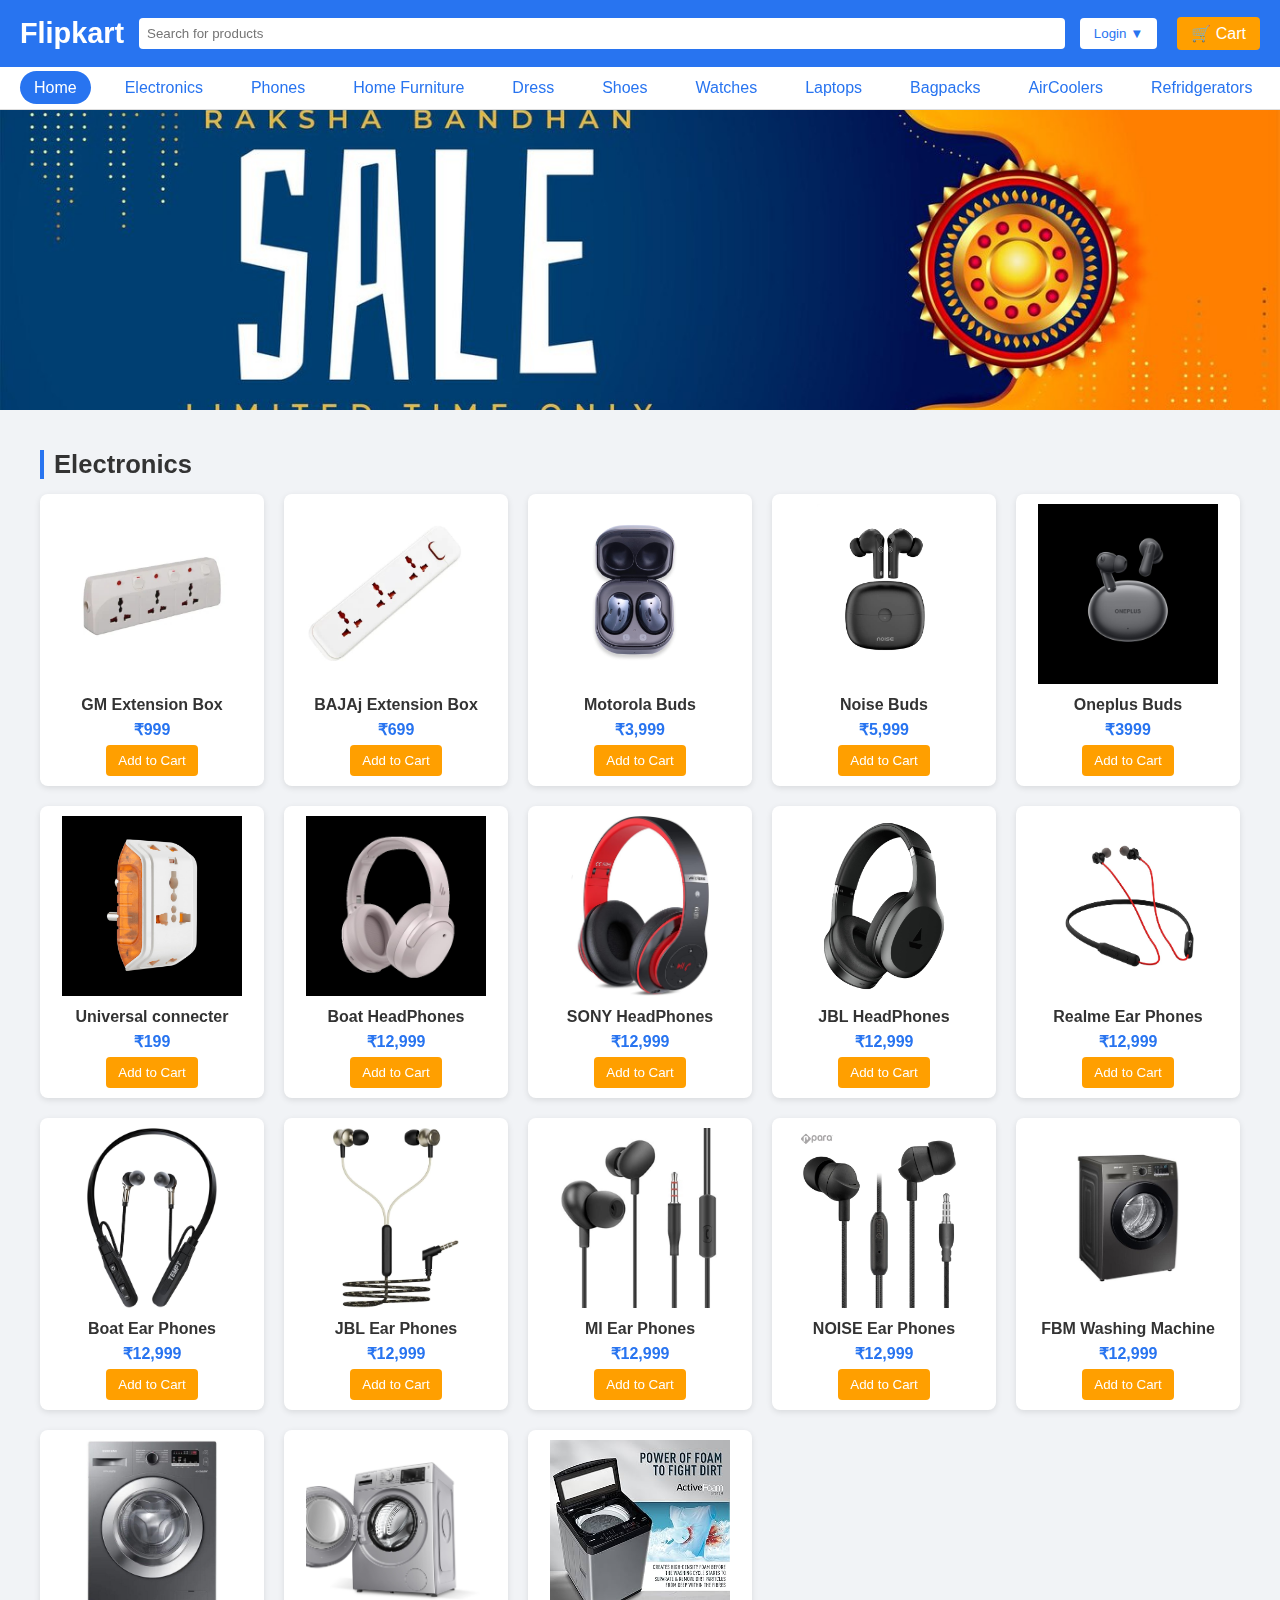
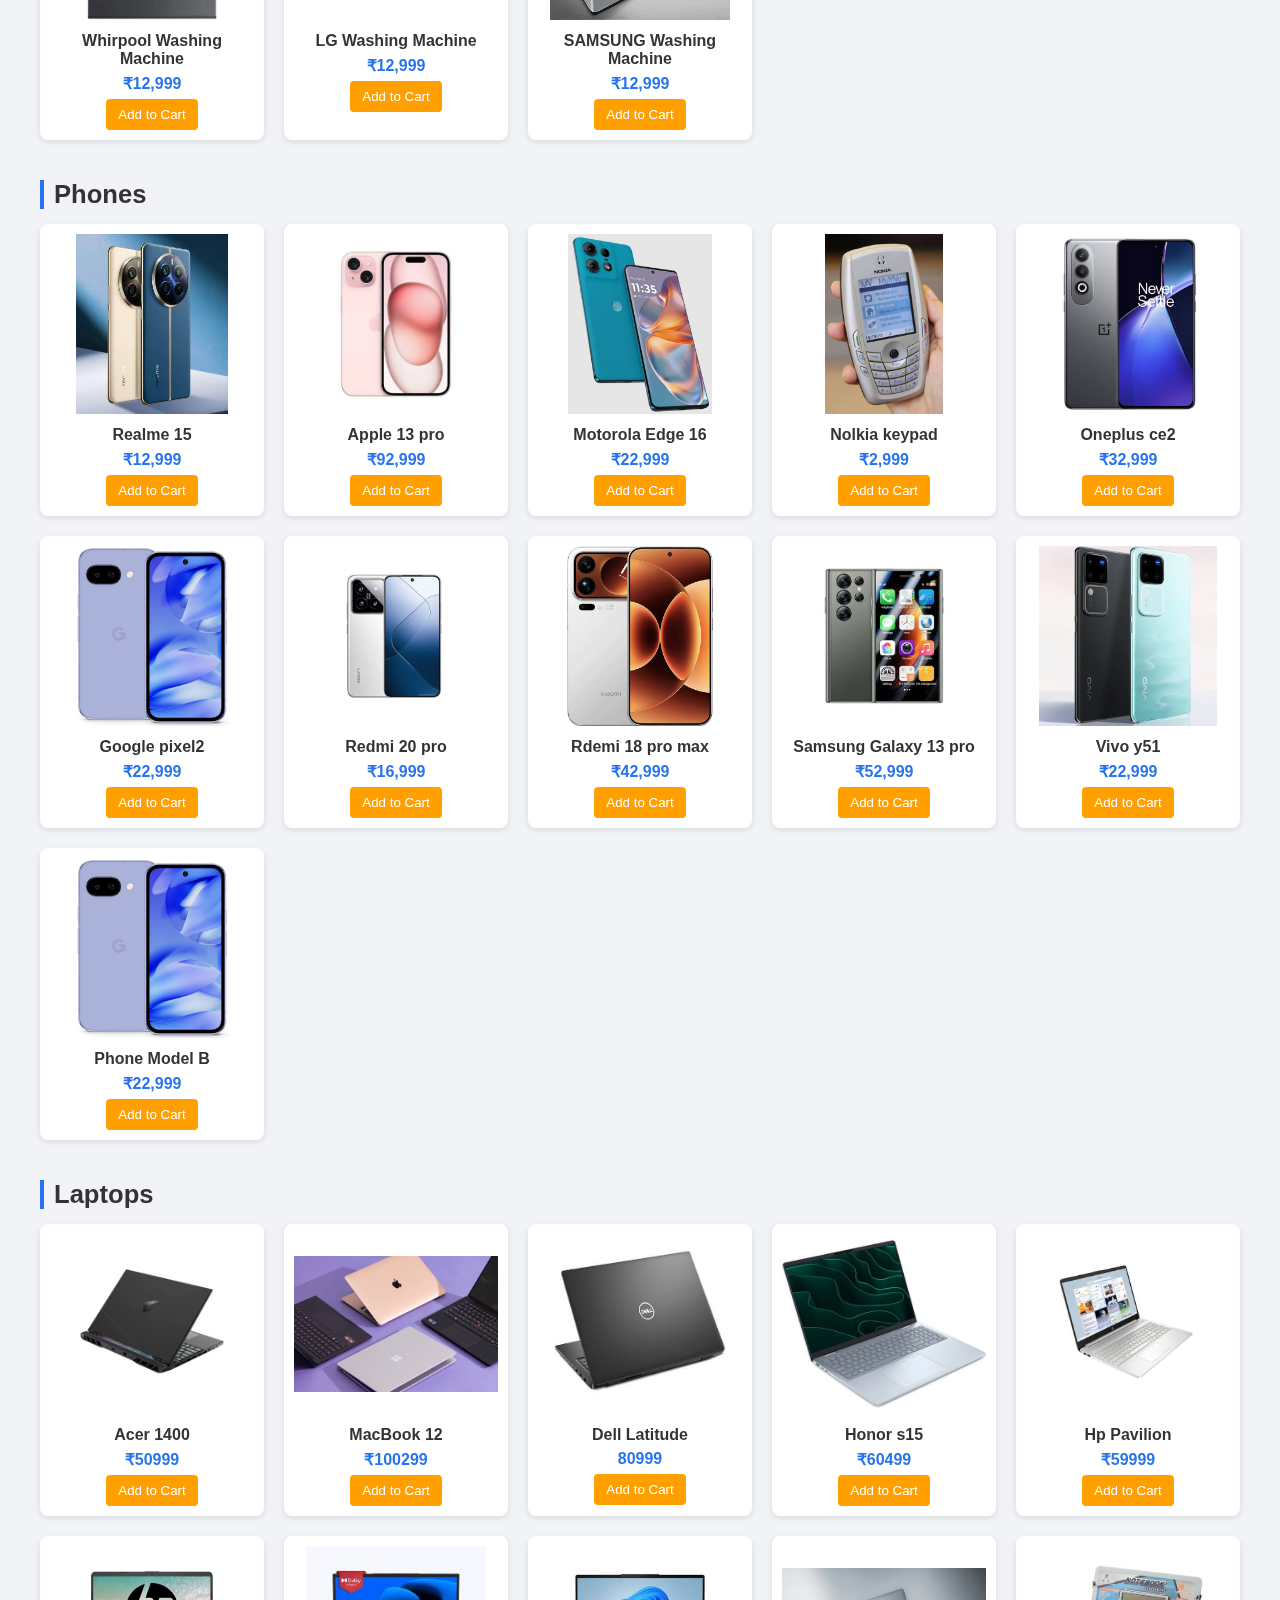
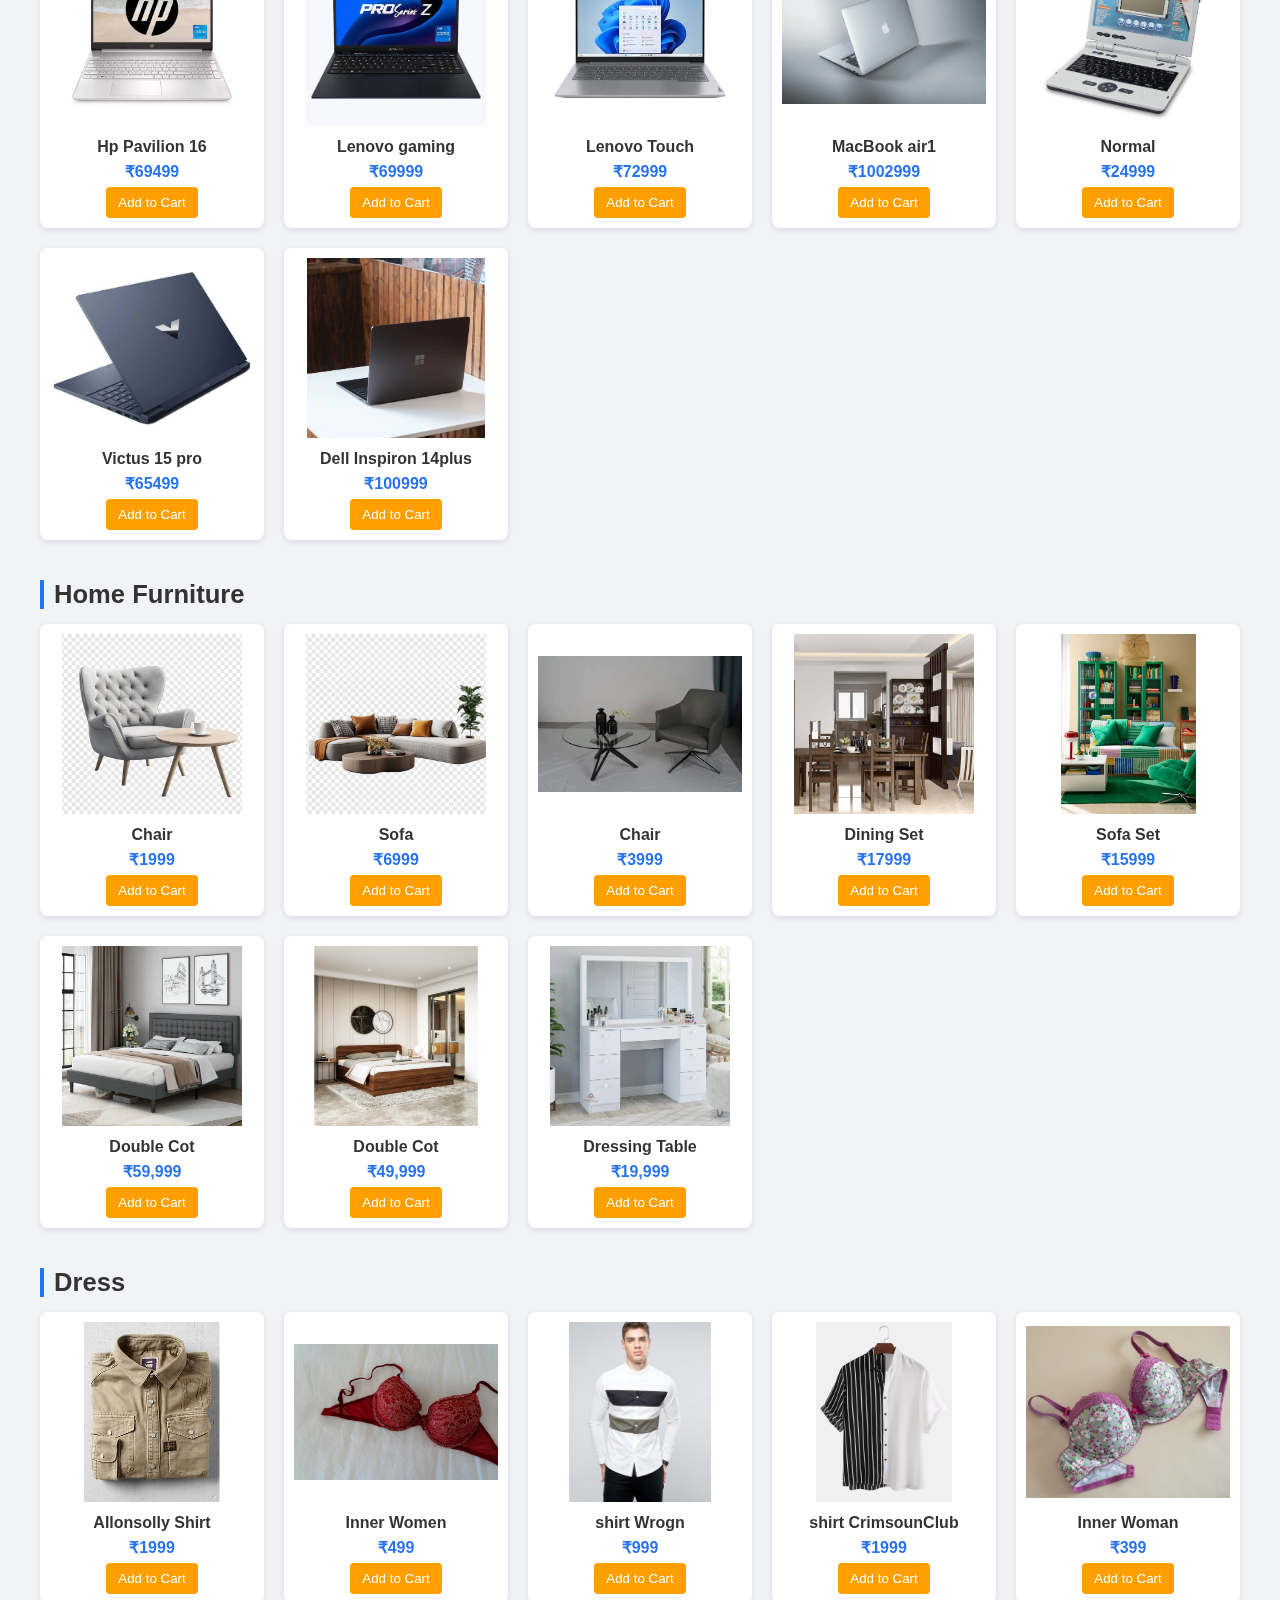
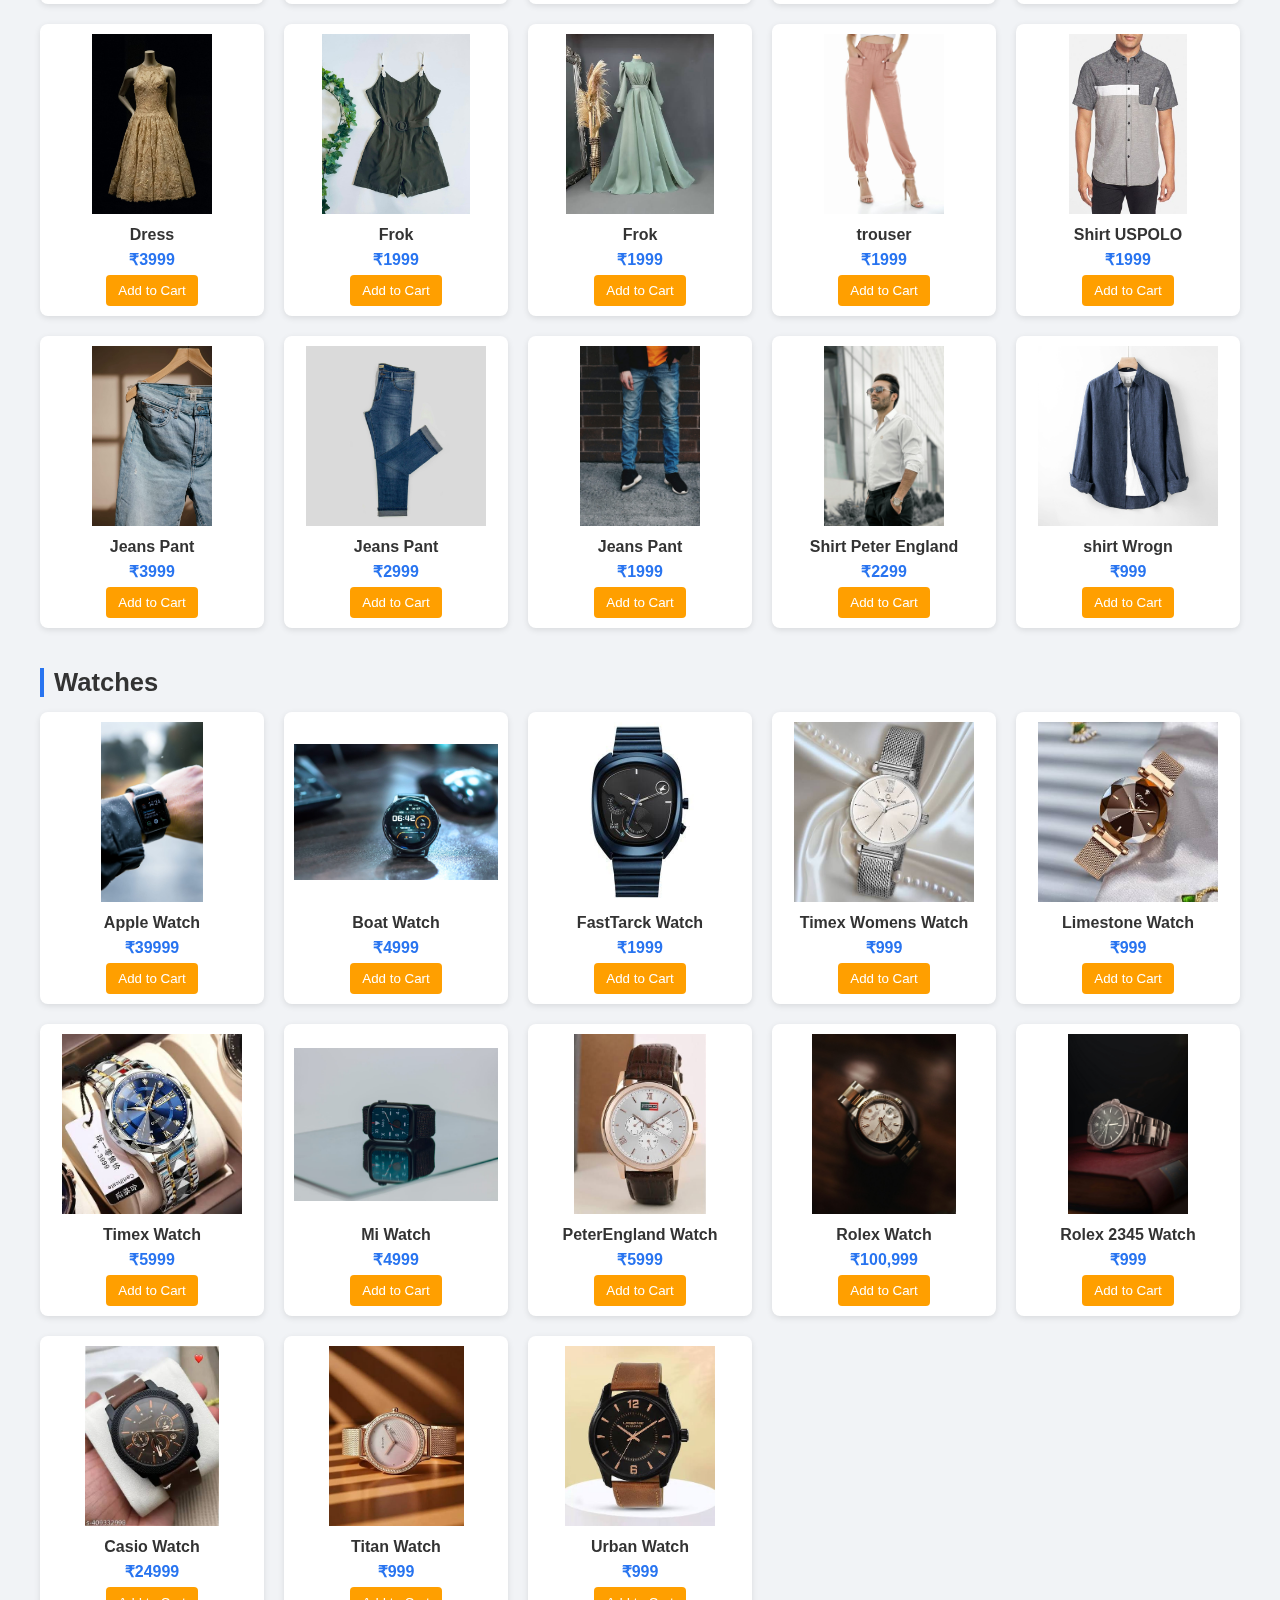
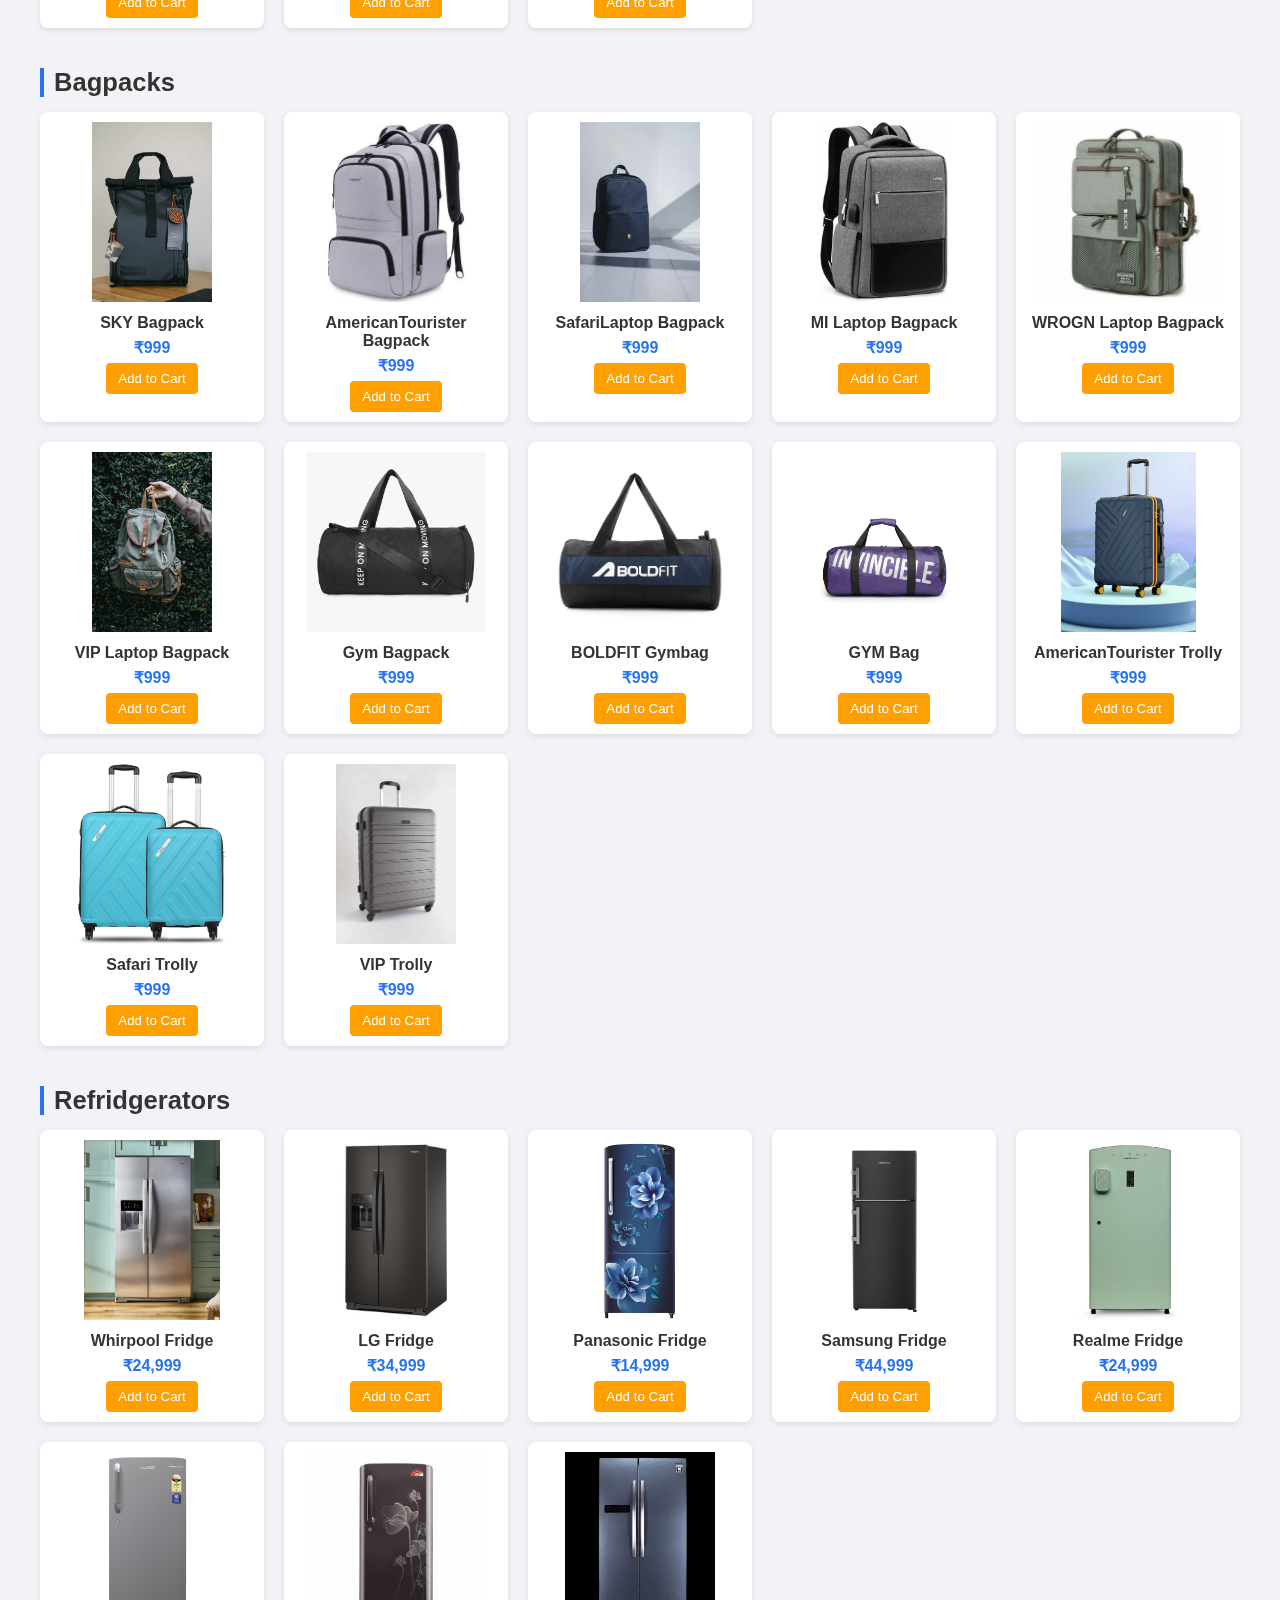
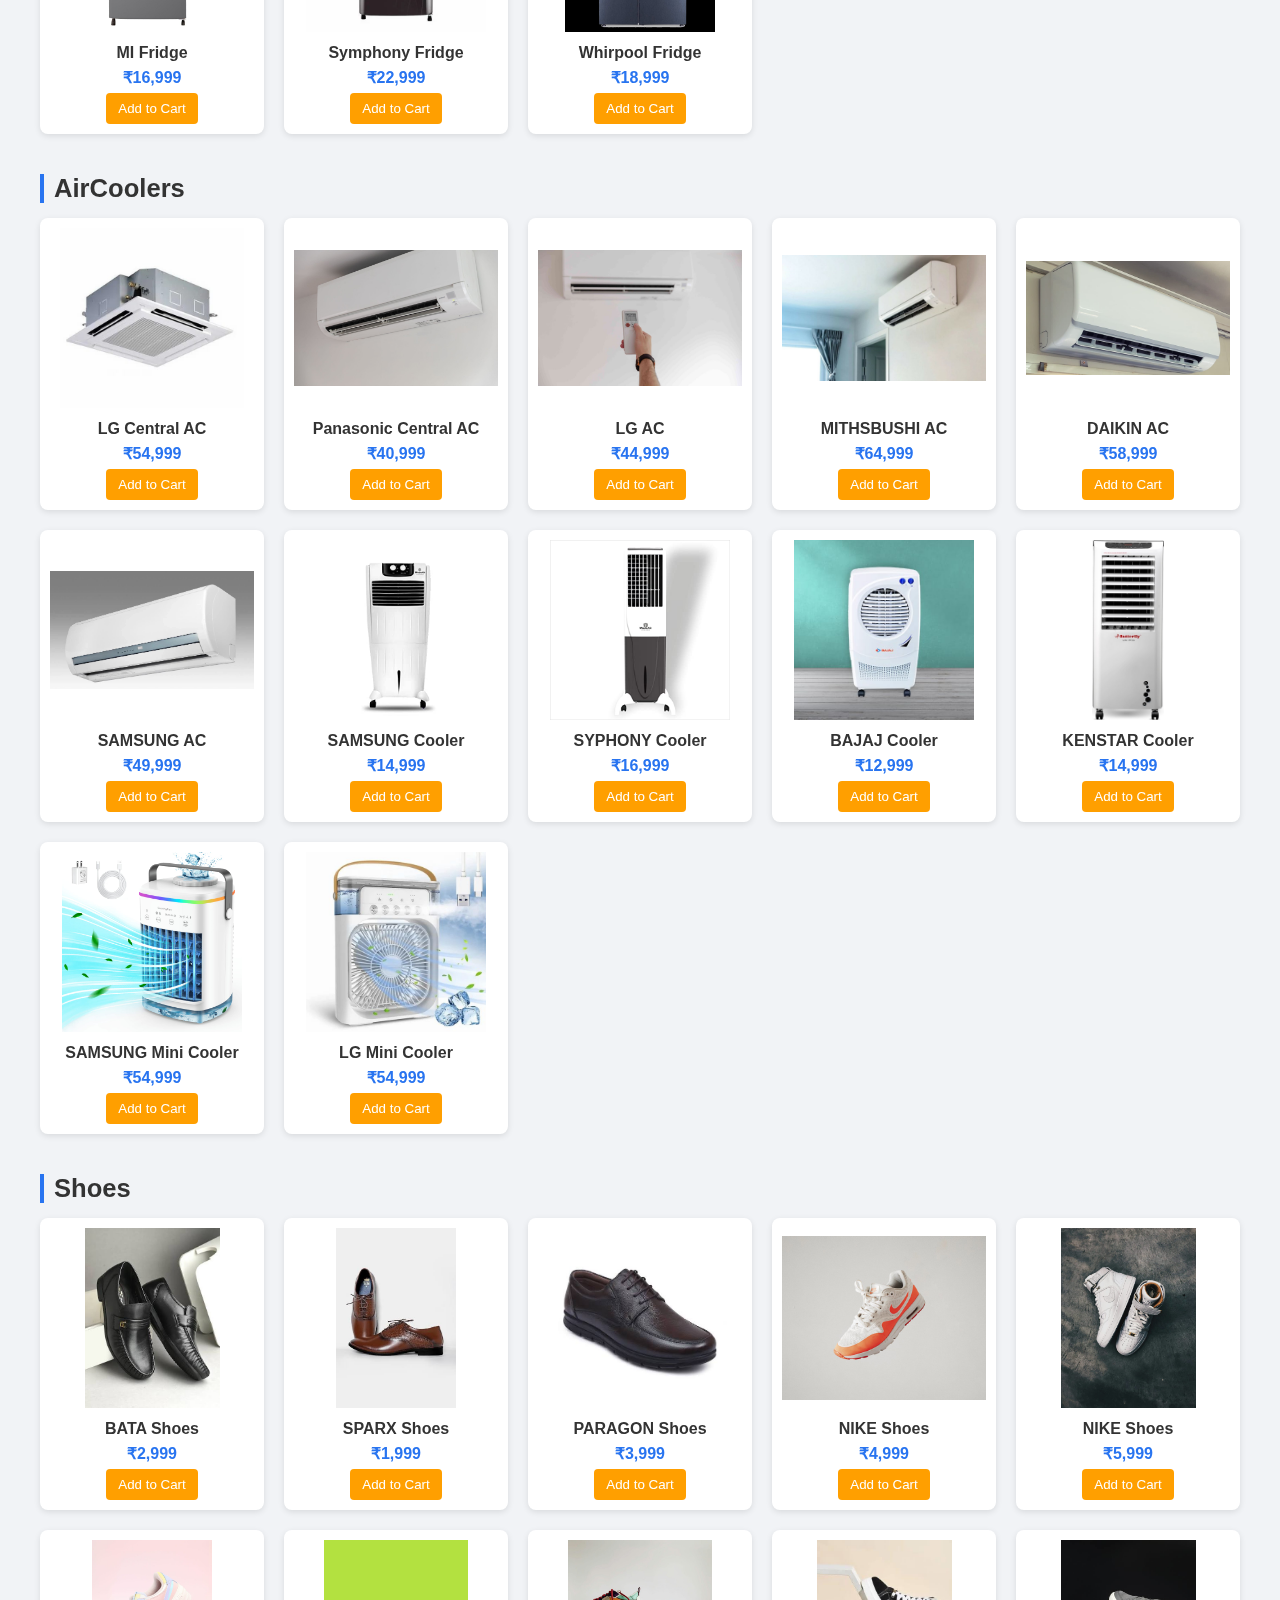
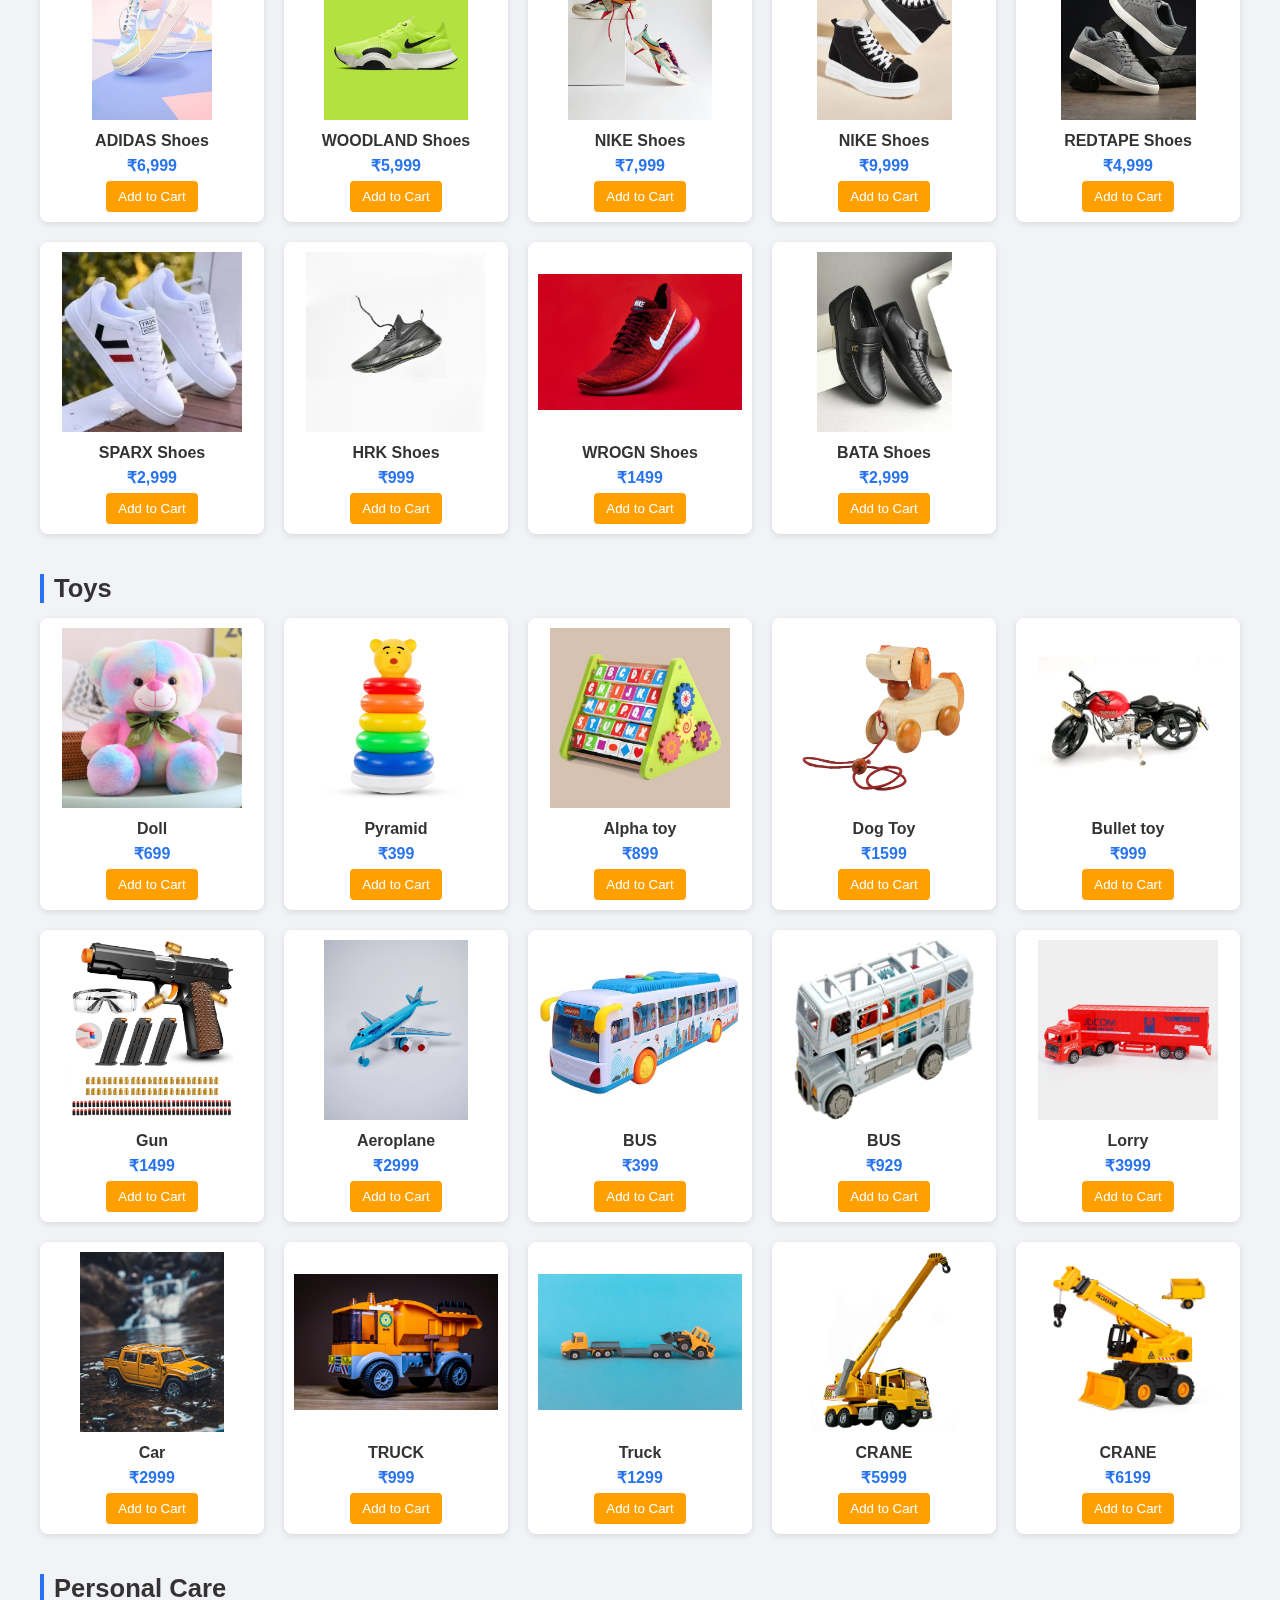
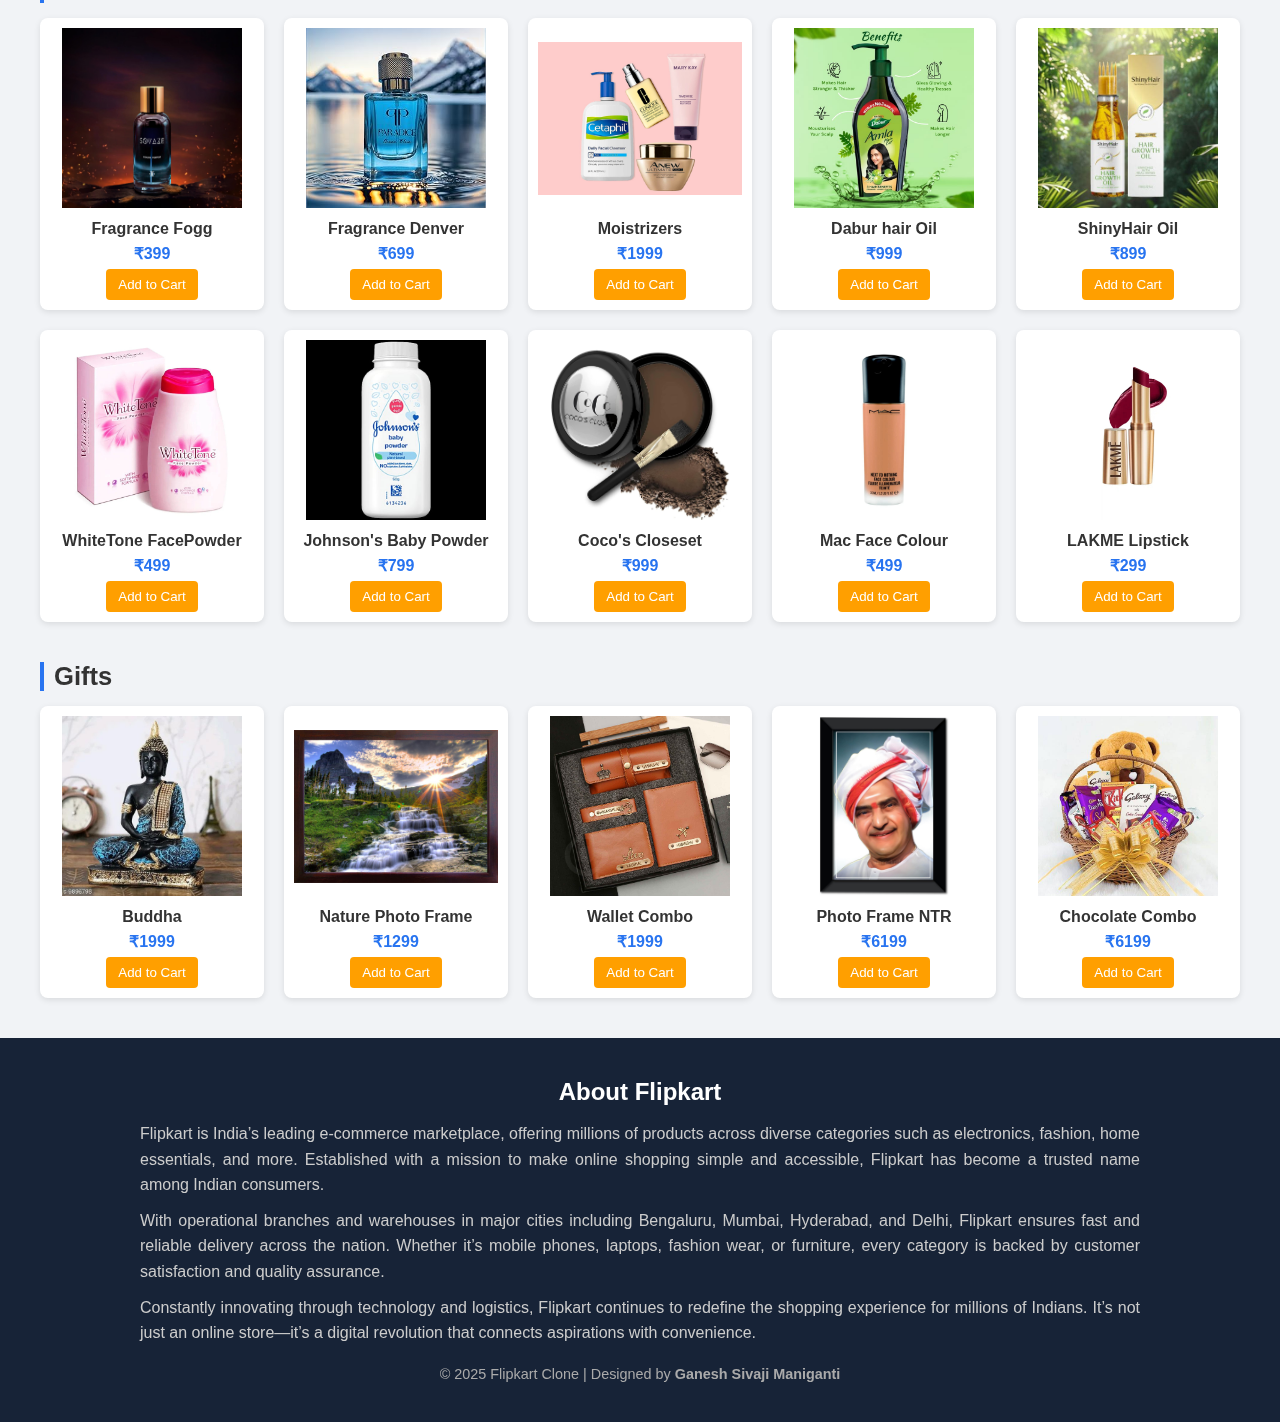
<file: index.html>
<!DOCTYPE html>
<html lang="en">
<head>
  <meta charset="UTF-8" />
  <meta name="viewport" content="width=device-width, initial-scale=1.0"/>
  <title>Flipkart Clone</title>
  <link rel="stylesheet" href="style.css" />
</head>
<body>
  <!-- ---------------- NAVBAR ---------------- -->
  <nav class="navbar">
    <div class="logo">Flipkart</div>

    <input type="text" class="search-bar" placeholder="Search for products" />

    <div class="menu-group">
      <div class="dropdown">
        <button class="dropbtn">Login ▼</button>
        <div class="dropdown-content">
          <a href="./pages/signup.html">Signup</a>
          <a href="profile.html">Profile</a>
          <a href="#">Rewards</a>
        </div>
      </div>

      <div class="cart">
        <a href="./pages/cart.html" style="color: inherit; text-decoration: none;">
          <span>🛒</span> Cart
        </a>
      </div>
    </div>
  </nav>

  <!-- ---------------- CATEGORY BAR ---------------- -->
  <div class="category-bar">
    <ul class="category-list">
      <li><a href="#" data-category="All" class="category-link active">Home</a></li>
      <li><a href="#" data-category="Electronics" class="category-link">Electronics</a></li> 
      <li><a href="#" data-category="Phones" class="category-link">Phones</a></li> 
      <li><a href="#" data-category="Home Furniture" class="category-link">Home Furniture</a></li> 
      <li><a href="#" data-category="Dress" class="category-link">Dress</a></li> 
      <li><a href="#" data-category="Shoes" class="category-link">Shoes</a></li> 
      <li><a href="#" data-category="Watches" class="category-link">Watches</a></li>
      <li><a href="#" data-category="Laptops" class="category-link">Laptops</a></li>
      <li><a href="#" data-category="Bagpacks" class="category-link">Bagpacks</a></li> 
      <li><a href="#" data-category="AirCoolers" class="category-link">AirCoolers</a></li> 
      <li><a href="#" data-category="Refridgerators" class="category-link">Refridgerators</a></li>
      <li><a href="#" data-category="Toys" class="category-link">Toys</a></li> 
      <li><a href="#" data-category="Personal Care" class="category-link">Personal Care</a></li> 
      <li><a href="#" data-category="Gifts" class="category-link">Gifts</a></li>
    </ul>
  </div>

  <!-- ---------------- SLIDING BANNER ---------------- -->
  <div class="sliding-banner">
    <div class="slides">
      <img src="./assets/Images/HeroBanner1.jpg" class="banner-img active" alt="Banner 1" />
      <img src="./assets/Images/HeroBanner2.jpg" class="banner-img" alt="Banner 2" />
      <img src="./assets/Images/HeroBanner3.jpg" class="banner-img" alt="Banner 3" />
    </div>
  </div>

  <!-- ---------------- PRODUCT SECTION ---------------- -->
  <div id="product-list"></div>

  <!-- ---------------- FOOTER ---------------- -->
  <footer>
    <div class="flipkart-info">
      <h2>About Flipkart</h2>
      <p>
        Flipkart is India’s leading e-commerce marketplace, offering millions of products across diverse categories such as electronics, fashion, home essentials, and more. Established with a mission to make online shopping simple and accessible, Flipkart has become a trusted name among Indian consumers.
      </p>
      <p>
        With operational branches and warehouses in major cities including Bengaluru, Mumbai, Hyderabad, and Delhi, Flipkart ensures fast and reliable delivery across the nation. Whether it’s mobile phones, laptops, fashion wear, or furniture, every category is backed by customer satisfaction and quality assurance.
      </p>
      <p>
        Constantly innovating through technology and logistics, Flipkart continues to redefine the shopping experience for millions of Indians. It’s not just an online store—it’s a digital revolution that connects aspirations with convenience.
      </p>
    </div>
    <p class="copyright">© 2025 Flipkart Clone | Designed by <b>Ganesh Sivaji Maniganti</b></p>
  </footer>

  <script src="script.js"></script>
</body>
</html>
</file>
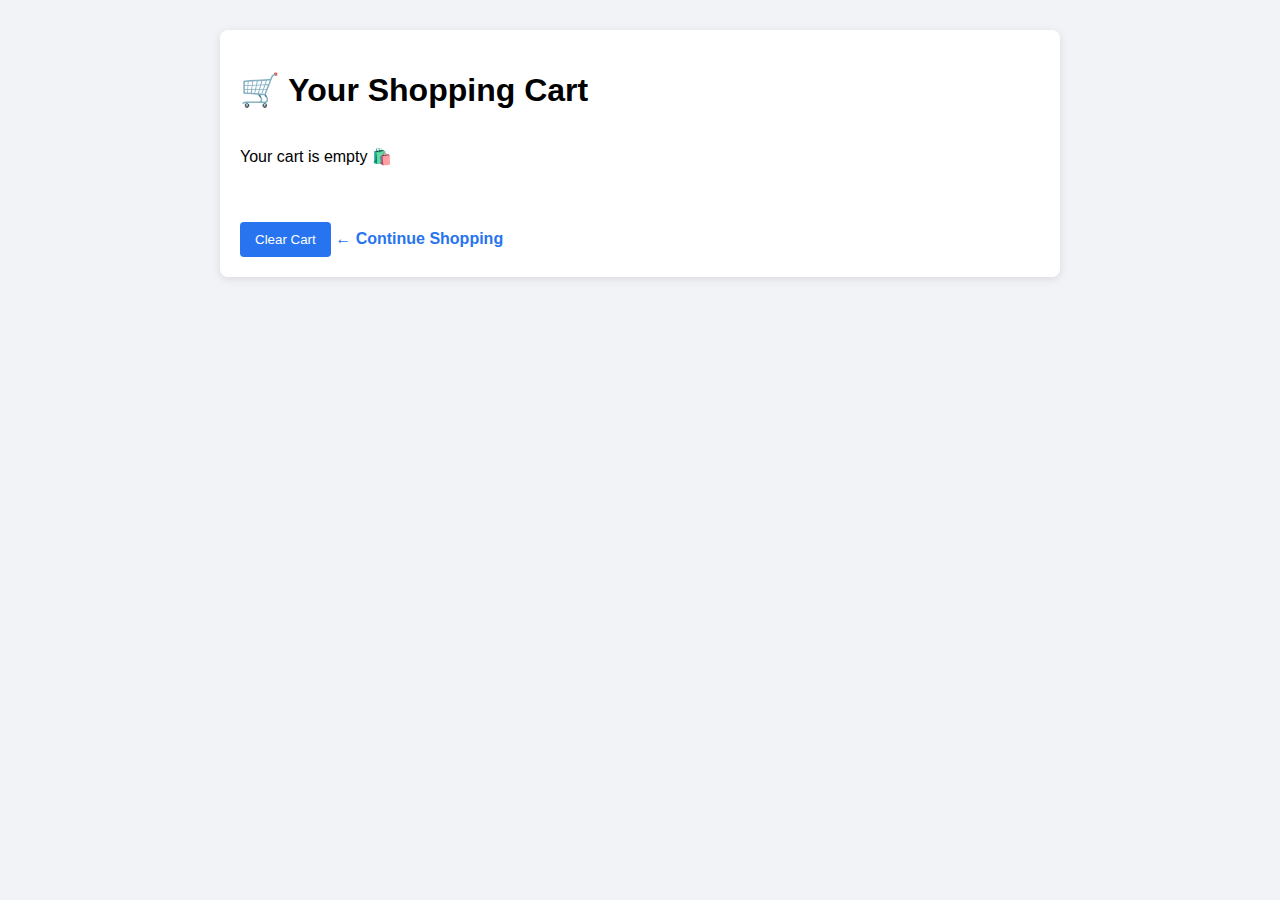
<file: pages/cart.html>
<!DOCTYPE html>
<html lang="en">
<head>
  <meta charset="UTF-8" />
  <meta name="viewport" content="width=device-width, initial-scale=1.0" />
  <title>Your Cart</title>
  <link rel="stylesheet" href="cart.css" />
</head>
<body>
  <div class="cart-container">
    <h1>🛒 Your Shopping Cart</h1>
    <div id="cart-items"></div>
    <h2 id="cart-total"></h2>
    <button id="clear-cart">Clear Cart</button>
    <a href="../index.html" class="back-home">← Continue Shopping</a>
  </div>

  <script src="cart.js"></script>
</body>
</html>
</file>
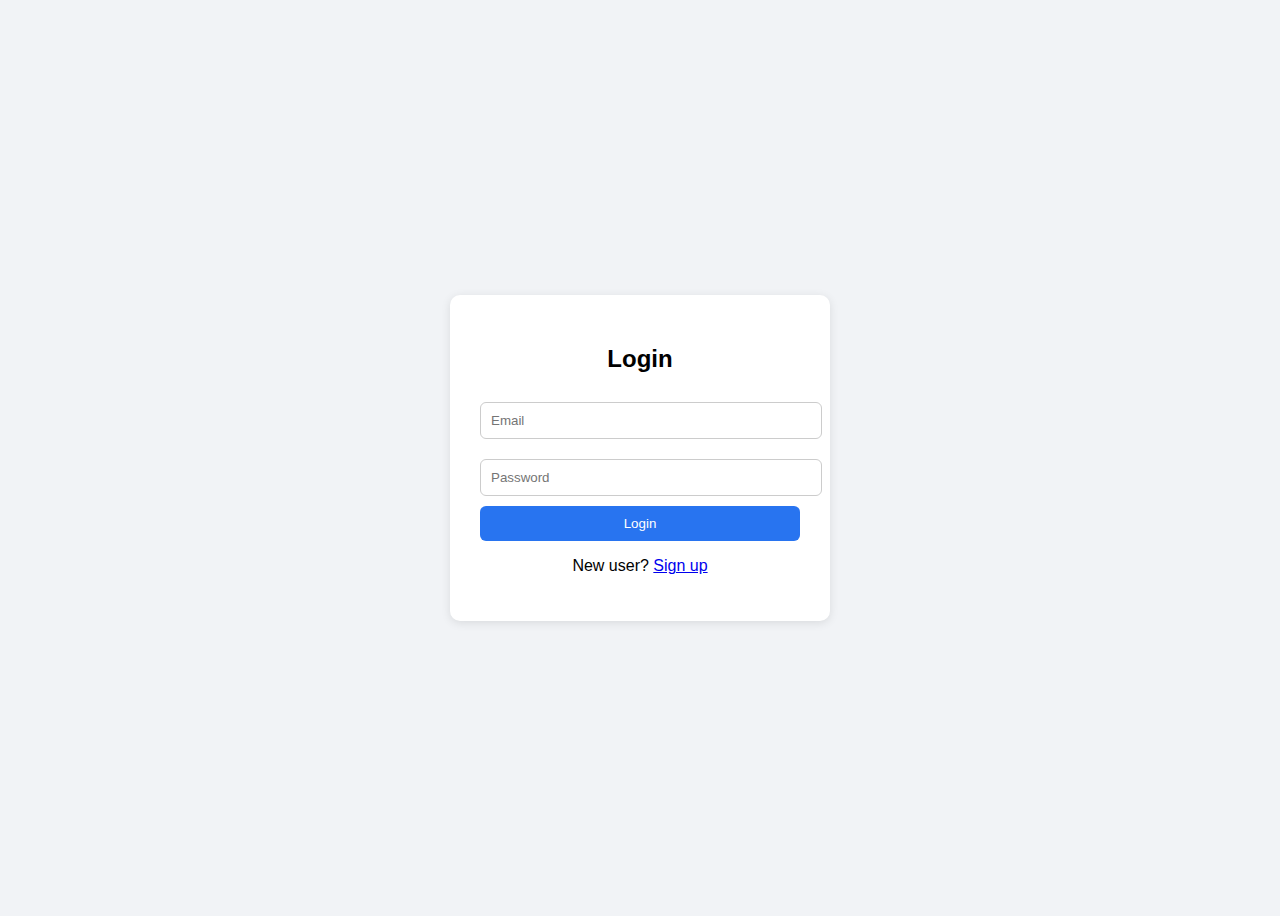
<file: pages/login.html>
<!DOCTYPE html>
<html lang="en">
<head>
  <meta charset="UTF-8" />
  <meta name="viewport" content="width=device-width, initial-scale=1.0" />
  <title>Login</title>
  <link rel="stylesheet" href="signup.css" />
</head>
<body>
  <div class="signup-container">
    <h2>Login</h2>
    <form id="login-form">
      <input type="email" id="email" placeholder="Email" required />
      <input type="password" id="password" placeholder="Password" required />
      <button type="submit">Login</button>
    </form>
    <p>New user? <a href="signup.html">Sign up</a></p>
  </div>

  <script>
    document.getElementById("login-form").addEventListener("submit", e => {
      e.preventDefault();

      const email = document.getElementById("email").value.trim();
      const password = document.getElementById("password").value.trim();

      // Get users from localStorage
      const users = JSON.parse(localStorage.getItem("users")) || [];

      const user = users.find(u => u.email === email && u.password === password);

      if (user) {
        localStorage.setItem("currentUser", JSON.stringify(user)); // store logged-in user
        alert("Login successful!");
        window.location.href = "index.html"; // redirect to home page
      } else {
        alert("Invalid email or password");
      }
    });
  </script>
</body>
</html>
</file>
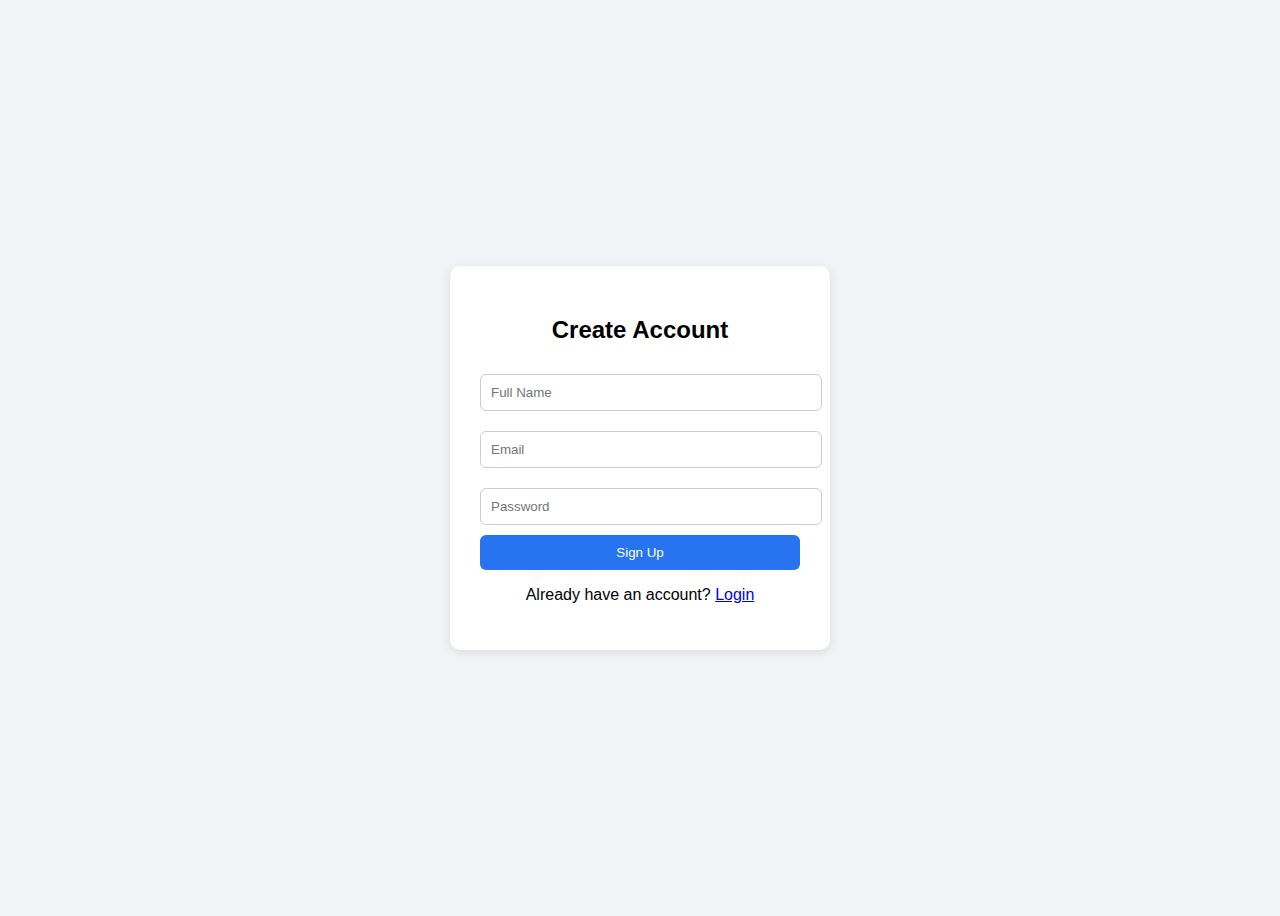
<file: pages/signup.html>
<!DOCTYPE html>
<html lang="en">
<head>
  <meta charset="UTF-8" />
  <title>Signup</title>
  <link rel="stylesheet" href="signup.css" />
</head>
<body>
  <div class="signup-container">
    <h2>Create Account</h2>
    <form id="signup-form">
      <input type="text" id="name" placeholder="Full Name" required />
      <input type="email" id="email" placeholder="Email" required />
      <input type="password" id="password" placeholder="Password" required />
      <button type="submit">Sign Up</button>
    </form>
    <p>Already have an account? <a href="login.html">Login</a></p>
  </div>

  <script>
    document.getElementById("signup-form").addEventListener("submit", e => {
      e.preventDefault();
      const user = {
        name: document.getElementById("name").value,
        email: document.getElementById("email").value,
        password: document.getElementById("password").value
      };
      localStorage.setItem("user", JSON.stringify(user));
      alert("Signup successful!");
      window.location.href = "login.html";
    });
  </script>
</body>
</html>
</file>
<file: pages/cart.css>
body {
  font-family: 'Segoe UI', sans-serif;
  background-color: #f1f3f6;
  margin: 0;
  padding: 0;
}

.cart-container {
  width: 90%;
  max-width: 800px;
  margin: 30px auto;
  background: white;
  border-radius: 8px;
  padding: 20px;
  box-shadow: 0 2px 10px rgba(0,0,0,0.1);
}

#cart-items {
  display: flex;
  flex-direction: column;
  gap: 15px;
}

.cart-item {
  display: flex;
  align-items: center;
  gap: 15px;
  border-bottom: 1px solid #ddd;
  padding-bottom: 10px;
}

.cart-item img {
  width: 80px;
  height: 80px;
  object-fit: contain;
}

.remove-btn {
  background-color: #ff4d4d;
  color: white;
  border: none;
  padding: 6px 10px;
  border-radius: 4px;
  cursor: pointer;
}

#clear-cart {
  margin-top: 20px;
  background-color: #2874f0;
  color: white;
  border: none;
  padding: 10px 15px;
  border-radius: 4px;
  cursor: pointer;
}

.back-home {
  display: inline-block;
  margin-top: 15px;
  text-decoration: none;
  color: #2874f0;
  font-weight: bold;
}
</file>
<file: pages/signup.css>
body {
  background-color: #f1f3f6;
  font-family: 'Segoe UI', sans-serif;
  display: flex;
  justify-content: center;
  align-items: center;
  height: 100vh;
}

.signup-container {
  background: white;
  padding: 30px;
  border-radius: 10px;
  box-shadow: 0 2px 10px rgba(0,0,0,0.1);
  width: 320px;
  text-align: center;
}

input {
  width: 100%;
  margin: 10px 0;
  padding: 10px;
  border: 1px solid #ccc;
  border-radius: 6px;
}

button {
  background-color: #2874f0;
  color: white;
  border: none;
  padding: 10px;
  width: 100%;
  border-radius: 6px;
  cursor: pointer;
}

button:hover {
  background-color: #1b5edc;
}
</file>
<file: style.css>
/* ---------------- BASIC RESET ---------------- */
* {
  margin: 0;
  padding: 0;
  box-sizing: border-box;
}

body {
  font-family: 'Segoe UI', Arial, sans-serif;
  background-color: #f1f3f6;
}

/* ---------------- NAVBAR ---------------- */
.navbar {
  display: flex;
  align-items: center;
  justify-content: space-between;
  background-color: #2874f0;
  padding: 10px 20px;
  color: white;
  flex-wrap: wrap;
}

.logo {
  font-size: 1.8rem;
  font-weight: bold;
}

.search-bar {
  flex: 1;
  margin: 8px 15px;
  padding: 8px;
  border: none;
  border-radius: 4px;
}

.menu-group {
  display: flex;
  align-items: center;
  gap: 20px;
}

/* ---------------- DROPDOWN ---------------- */
.dropdown {
  position: relative;
}
.dropbtn {
  background: white;
  color: #2874f0;
  padding: 8px 14px;
  border: none;
  border-radius: 4px;
  cursor: pointer;
}
.dropdown-content {
  display: none;
  position: absolute;
  right: 0;
  background-color: white;
  min-width: 160px;
  border-radius: 4px;
  box-shadow: 0 4px 8px rgba(0,0,0,0.1);
  z-index: 1;
}
.dropdown-content a {
  color: #333;
  padding: 10px 14px;
  display: block;
  text-decoration: none;
}
.dropdown:hover .dropdown-content {
  display: block;
}

/* ---------------- CART ---------------- */
.cart a {
  background: #ff9f00;
  color: white;
  padding: 8px 14px;
  border-radius: 4px;
  text-decoration: none;
}

/* ---------------- CATEGORY BAR ---------------- */
.category-bar {
  background-color: white;
  border-bottom: 1px solid #ddd;
  overflow-x: auto;
  white-space: nowrap;
  scrollbar-width: thin;
  scrollbar-color: #2874f0 #f1f1f1;
}
.category-list {
  display: inline-flex;
  list-style: none;
  padding: 12px 20px;
  gap: 20px;
}
.category-link {
  color: #2874f0;
  text-decoration: none;
  font-weight: 500;
  padding: 8px 14px;
  border-radius: 20px;
  transition: 0.3s;
}
.category-link:hover {
  background-color: #e3f2fd;
}
.category-link.active {
  background-color: #2874f0;
  color: #fff;
}

/* ---------------- BANNER ---------------- */
.sliding-banner {
  width: 100%;
  overflow: hidden;
}
.banner-img {
  width: 100%;
  height: 300px;
  object-fit: cover;
  display: none;
}
.banner-img.active {
  display: block;
}

/* ---------------- PRODUCTS ---------------- */
.category-section {
  margin: 40px 0;
  padding: 0 40px;
}
.category-title {
  font-size: 1.6rem;
  margin-bottom: 15px;
  color: #333;
  border-left: 4px solid #2874f0;
  padding-left: 10px;
}

.product-container {
  display: grid;
  grid-template-columns: repeat(auto-fill, minmax(220px, 1fr));
  gap: 20px;
}

.product-card {
  background-color: white;
  border-radius: 8px;
  text-align: center;
  padding: 10px;
  box-shadow: 0 2px 6px rgba(0,0,0,0.1);
  transition: transform 0.2s;
}
.product-card:hover {
  transform: translateY(-3px);
}
.product-card img {
  width: 100%;
  height: 180px;
  object-fit: contain;
}
.product-name {
  font-weight: 600;
  color: #333;
  margin-top: 8px;
}
.product-price {
  color: #2874f0;
  font-weight: bold;
  margin: 6px 0;
}
.add-to-cart {
  background-color: #ff9f00;
  color: white;
  border: none;
  padding: 8px 12px;
  border-radius: 4px;
  cursor: pointer;
}
.add-to-cart:hover {
  background-color: #fb641b;
}

/* ---------------- FOOTER ---------------- */
footer {
  background-color: #172337;
  color: #ccc;
  padding: 40px 20px;
  text-align: center;
}
.flipkart-info {
  max-width: 1000px;
  margin: auto;
}
.flipkart-info h2 {
  color: #fff;
  margin-bottom: 15px;
}
.flipkart-info p {
  line-height: 1.6;
  margin-bottom: 10px;
  text-align: justify;
}
.copyright {
  margin-top: 20px;
  color: #aaa;
  font-size: 0.9rem;
}

/* ---------------- RESPONSIVE ---------------- */
@media (max-width: 768px) {
  .banner-img { height: 220px; }
  .category-section { padding: 0 20px; }
  .product-container { grid-template-columns: repeat(auto-fill, minmax(160px, 1fr)); }
  .flipkart-info p { font-size: 0.95rem; }
}
</file>
